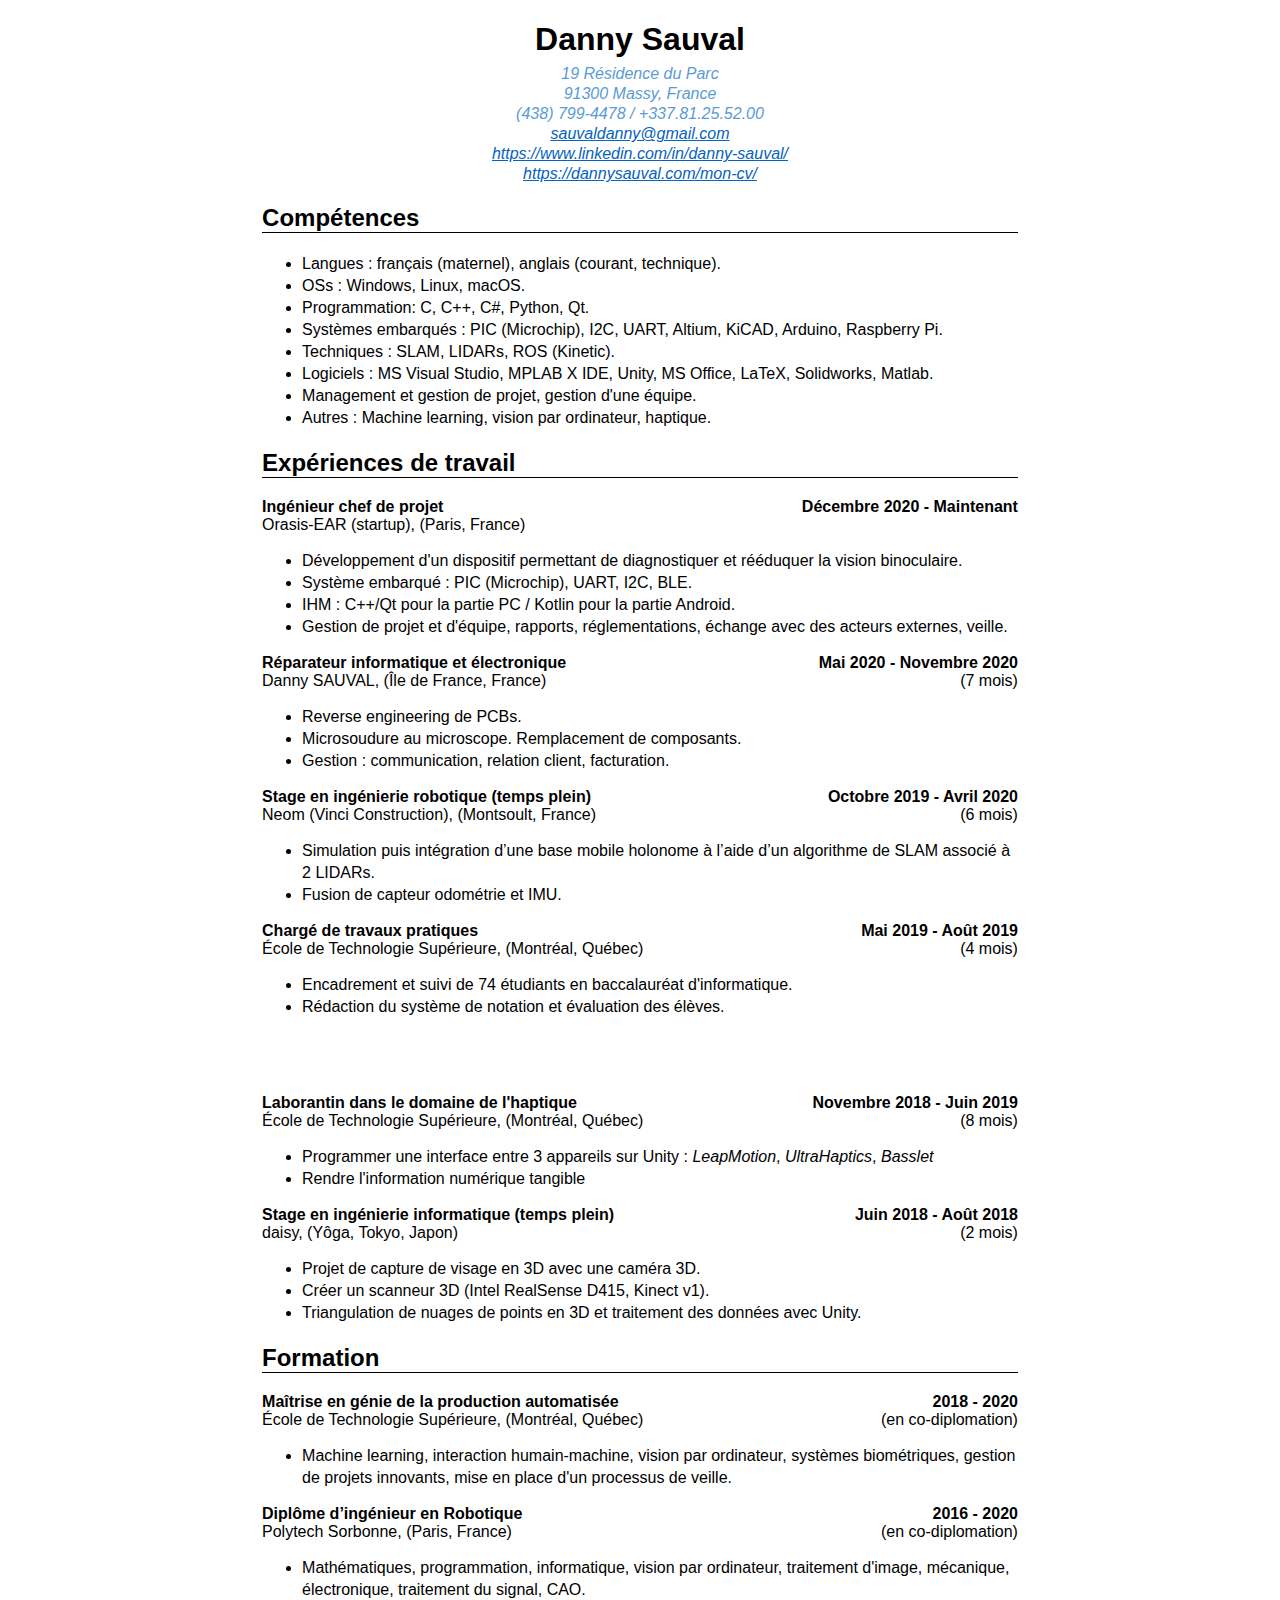
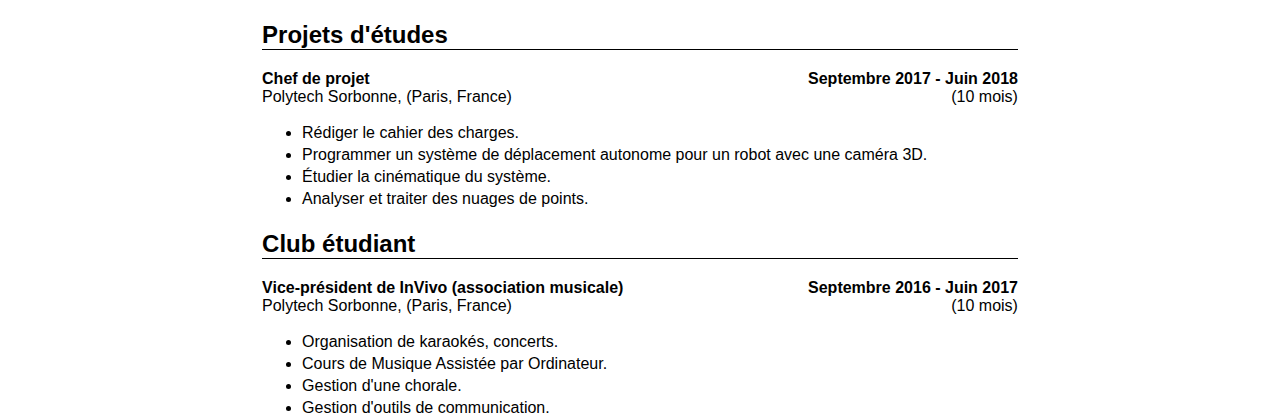
<file: index.html>
<!doctype html>

<html lang="en">
<head>
  <meta charset="utf-8">

  <title>CV Danny SAUVAL QC</title>
  <meta name="description" content="The HTML5 Herald">
  <meta name="author" content="SitePoint">

  <link rel="stylesheet" href="style.css">

</head>

<body>
	<header>
		<h1>Danny Sauval</h1>
		<p>
			19 Résidence du Parc<br>
			91300 Massy, France  <br>
			(438) 799-4478 / +337.81.25.52.00<br>
			<a href="">sauvaldanny@gmail.com</a><br>
			<a href="https://www.linkedin.com/in/danny-sauval/">https://www.linkedin.com/in/danny-sauval/</a><br>
			<a href="https://dannysauval.com/mon-cv/">https://dannysauval.com/mon-cv/</a><br>
		</p>
	</header>
	<main>
		
		<h2>Compétences</h2>
		
		<ul>
			<li>Langues : français (maternel), anglais (courant, technique).</li>
			<li>OSs : Windows, Linux, macOS.</li>
			<li>Programmation: C, C++, C#, Python, Qt.</li>
			<li>Systèmes embarqués : PIC (Microchip), I2C, UART, Altium, KiCAD, Arduino, Raspberry Pi.</li>
			<li>Techniques : SLAM, LIDARs, ROS (Kinetic).</li>
			<li>Logiciels : MS Visual Studio, MPLAB X IDE, Unity, MS Office, LaTeX, Solidworks, Matlab.</li>
			<li>Management et gestion de projet, gestion d'une équipe.</li>
			<li>Autres : Machine learning, vision par ordinateur, haptique.</li>
		</ul>

		<h2>Expériences de travail</h2>
		<span class="exp"><strong>Ingénieur chef de projet</strong><br>Orasis-EAR (startup), (Paris, France)<br></span>
		  <span class="date"><strong>Décembre 2020 - Maintenant</strong><br></span>
		
		  <ul>
			<li>Développement d'un dispositif permettant de diagnostiquer et rééduquer la vision binoculaire.</li>
			<li>Système embarqué : PIC (Microchip), UART, I2C, BLE.</li>
			<li>IHM : C++/Qt pour la partie PC / Kotlin pour la partie Android.</li>
			<li>Gestion de projet et d'équipe, rapports, réglementations, échange avec des acteurs externes, veille.</li>
		</ul>

		<span class="exp"><strong>Réparateur informatique et électronique</strong><br>Danny SAUVAL, (Île de France, France)<br></span>
		<span class="date"><strong>Mai 2020 - Novembre 2020</strong><br>(7 mois)</span>
	  
		<ul>
			<li>Reverse engineering de PCBs.</li>
			<li>Microsoudure au microscope. Remplacement de composants.</li>
			<li>Gestion : communication, relation client, facturation.</li>
	  	</ul>
		
		<span class="exp"><strong>Stage en ingénierie robotique (temps plein)</strong><br>Neom (Vinci Construction), (Montsoult, France)<br></span>
		  <span class="date"><strong>Octobre 2019 - Avril 2020</strong><br>(6 mois)</span>
		
		  <ul>
			  <li>Simulation puis intégration d’une base mobile holonome à l’aide d’un algorithme de SLAM associé à 2 LIDARs.</li>
			  <li>Fusion de capteur odométrie et IMU.</li>
		</ul>

		<span class="exp"><strong>Chargé de travaux pratiques</strong><br>École de Technologie Supérieure, (Montréal, Québec)<br></span>
		<span class="date"><strong>Mai 2019 - Août 2019</strong><br>(4 mois)</span>
	  
		<ul>
			<li>Encadrement et suivi de 74 étudiants en baccalauréat d'informatique.</li>
			<li>Rédaction du système de notation et évaluation des élèves.</li>
		</ul>
		  
		<span class="exp new_page"><strong>Laborantin dans le domaine de l'haptique</strong><br>École de Technologie Supérieure, (Montréal, Québec)<br></span>
		<span class="date new_page"><strong>Novembre 2018 - Juin 2019</strong><br>(8 mois)</span>

		<ul>
			<li>Programmer une interface entre 3 appareils sur Unity : <i>LeapMotion</i>, <i>UltraHaptics</i>, <i>Basslet</i></li>
			<li>Rendre l'information numérique tangible</li>
		</ul>
		
		<span class="exp"><strong>Stage en ingénierie informatique (temps plein)</strong><br>daisy, (Yôga, Tokyo, Japon)<br></span>
		<span class="date"><strong>Juin 2018 - Août 2018</strong><br>(2 mois)</span>

		<ul>
			<li>Projet de capture de visage en 3D avec une caméra 3D.</li>
			<li>Créer un scanneur 3D (Intel RealSense D415, Kinect v1).</li>
			<li>Triangulation de nuages de points en 3D et traitement des données avec Unity.</li>
		</ul>

	
	<h2>Formation</h2>
	<span class="exp"><strong>Maîtrise en génie de la production automatisée</strong><br>
  École de Technologie Supérieure, (Montréal, Québec)<br></span>
	<span class="date"><strong>2018 - 2020</strong><br>(en co-diplomation)</span>  

	<ul>
		<li>Machine learning, interaction humain-machine, vision par ordinateur, systèmes biométriques, gestion de projets innovants, mise en place d'un processus de veille.</li>
	</ul>

	<span class="exp"><strong>Diplôme d’ingénieur en Robotique</strong><br>
  Polytech Sorbonne, (Paris, France)<br></span>
	<span class="date"><strong>2016 - 2020</strong><br>(en co-diplomation)</span>  

	<ul>
		<li>Mathématiques, programmation, informatique, vision par ordinateur, traitement d'image, mécanique, électronique, traitement du signal, CAO.</li>
	</ul>
  	
  	<h2>Projets d'études</h2>

  	<span class="exp"><strong>Chef de projet</strong><br>
  Polytech Sorbonne, (Paris, France)<br></span>
  	<span class="date"><strong>Septembre 2017 - Juin 2018</strong><br>(10 mois)</span>  	

  	<ul>
  		<li>Rédiger le cahier des charges.</li>
  		<li>Programmer un système de déplacement autonome pour un robot avec une caméra 3D.</li>
  		<li>Étudier la cinématique du système.</li>
  		<li>Analyser et traiter des nuages de points.</li>
  	</ul>


  	<h2>Club étudiant</h2>
	<span class="exp"><strong>Vice-président de InVivo (association musicale)</strong><br>
  Polytech Sorbonne, (Paris, France)<br></span>
  	<span class="date"><strong>Septembre 2016 - Juin 2017</strong><br>(10 mois)</span>

  	<ul>
  		<li>Organisation de karaokés, concerts.</li>
  		<li>Cours de Musique Assistée par Ordinateur.</li>
  		<li>Gestion d'une chorale.</li>
  		<li>Gestion d'outils de communication.</li>
  	</ul>
  </main>
</body>
</html>
</file>
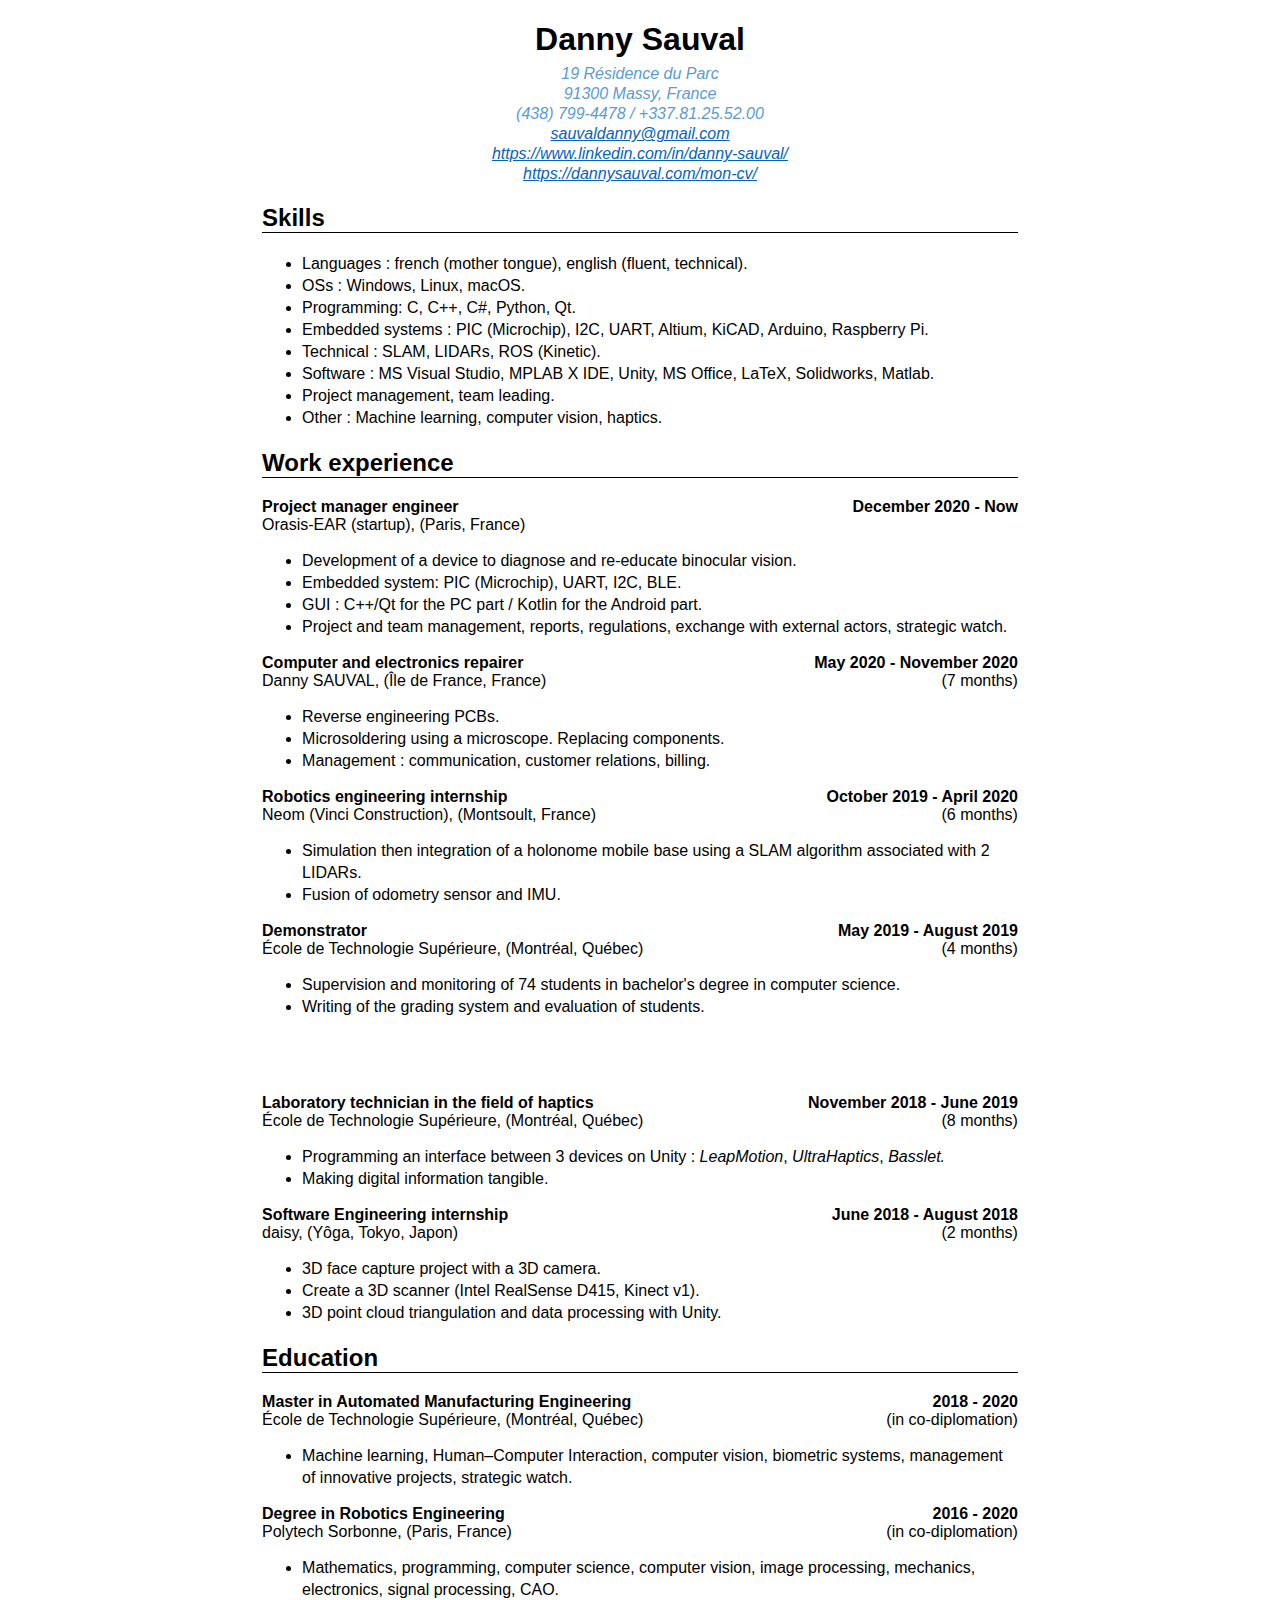
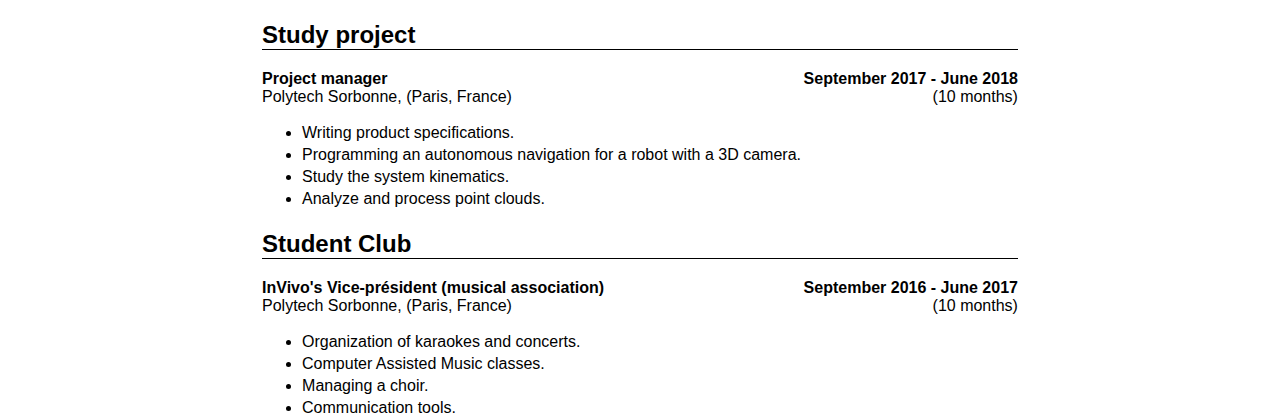
<file: index_en.html>
<!doctype html>

<html lang="en">
<head>
  <meta charset="utf-8">

  <title>CV Danny SAUVAL QC</title>
  <meta name="description" content="The HTML5 Herald">
  <meta name="author" content="SitePoint">

  <link rel="stylesheet" href="style.css">

</head>

<body>
	<header>
		<h1>Danny Sauval</h1>
		<p>
			19 Résidence du Parc<br>
			91300 Massy, France  <br>
			(438) 799-4478 / +337.81.25.52.00<br>
			<a href="">sauvaldanny@gmail.com</a><br>
			<a href="https://www.linkedin.com/in/danny-sauval/">https://www.linkedin.com/in/danny-sauval/</a><br>
			<a href="https://dannysauval.com/mon-cv/">https://dannysauval.com/mon-cv/</a><br>
		</p>
	</header>
	<main>
		
		<h2>Skills</h2>
		
		<ul>
			<li>Languages : french (mother tongue), english (fluent, technical).</li>
			<li>OSs : Windows, Linux, macOS.</li>
			<li>Programming: C, C++, C#, Python, Qt.</li>
			<li>Embedded systems : PIC (Microchip), I2C, UART, Altium, KiCAD, Arduino, Raspberry Pi.</li>
			<li>Technical : SLAM, LIDARs, ROS (Kinetic).</li>
			<li>Software : MS Visual Studio, MPLAB X IDE, Unity, MS Office, LaTeX, Solidworks, Matlab.</li>
			<li>Project management, team leading.</li>
			<li>Other : Machine learning, computer vision, haptics.</li>
		</ul>

		<h2>Work experience</h2>
		<span class="exp"><strong>Project manager engineer</strong><br>Orasis-EAR (startup), (Paris, France)<br></span>
		  <span class="date"><strong>December 2020 - Now</strong><br></span>
		
		  <ul>
			<li>Development of a device to diagnose and re-educate binocular vision.</li>
			<li>Embedded system: PIC (Microchip), UART, I2C, BLE.</li>
			<li>GUI : C++/Qt for the PC part / Kotlin for the Android part.</li>
			<li>Project and team management, reports, regulations, exchange with external actors, strategic watch.</li>
		</ul>

		<span class="exp"><strong>Computer and electronics repairer</strong><br>Danny SAUVAL, (Île de France, France)<br></span>
		<span class="date"><strong>May 2020 - November 2020</strong><br>(7 months)</span>
	  
		<ul>
			<li>Reverse engineering PCBs.</li>
			<li>Microsoldering using a microscope. Replacing components.</li>
			<li>Management : communication, customer relations, billing.</li>
	  	</ul>
		
		<span class="exp"><strong>Robotics engineering internship</strong><br>Neom (Vinci Construction), (Montsoult, France)<br></span>
		  <span class="date"><strong>October 2019 - April 2020</strong><br>(6 months)</span>
		
		  <ul>
			  <li>Simulation then integration of a holonome mobile base using a SLAM algorithm associated with 2 LIDARs.</li>
			  <li>Fusion of odometry sensor and IMU.</li>
		</ul>

		<span class="exp"><strong>Demonstrator</strong><br>École de Technologie Supérieure, (Montréal, Québec)<br></span>
		<span class="date"><strong>May 2019 - August 2019</strong><br>(4 months)</span>
	  
		<ul>
			<li>Supervision and monitoring of 74 students in bachelor's degree in computer science.</li>
			<li>Writing of the grading system and evaluation of students.</li>
		</ul>

		
		  <span class="exp new_page"><strong>Laboratory technician in the field of haptics</strong><br>École de Technologie Supérieure, (Montréal, Québec)<br></span>
		  <span class="date new_page"><strong>November 2018 - June 2019</strong><br>(8 months)</span>
		
		  <ul>
			  <li>Programming an interface between 3 devices on Unity : <i>LeapMotion</i>, <i>UltraHaptics</i>, <i>Basslet.</i></li>
			  <li>Making digital information tangible.</li>
		  </ul>
		
		  <span class="exp"><strong>Software Engineering internship</strong><br>daisy, (Yôga, Tokyo, Japon)<br></span>
		  <span class="date"><strong>June 2018 - August 2018</strong><br>(2 months)</span>
		
		  <ul>
			  <li>3D face capture project with a 3D camera.</li>
			  <li>Create a 3D scanner (Intel RealSense D415, Kinect v1).</li>
			  <li>3D point cloud triangulation and data processing with Unity.</li>
		  </ul>

	
	<h2>Education</h2>
	<span class="exp"><strong>Master in Automated Manufacturing Engineering</strong><br>École de Technologie Supérieure, (Montréal, Québec)<br></span>
	<span class="date"><strong>2018 - 2020</strong><br>(in co-diplomation)</span>  

	<ul>
		<li>Machine learning, Human–Computer Interaction, computer vision, biometric systems, management of innovative projects, strategic watch.</li>
	</ul>

	<span class="exp"><strong>Degree in Robotics Engineering</strong><br>Polytech Sorbonne, (Paris, France)<br></span>
	<span class="date"><strong>2016 - 2020</strong><br>(in co-diplomation)</span>  

	<ul>
		<li>Mathematics, programming, computer science, computer vision, image processing, mechanics, electronics, signal processing, CAO.</li>
	</ul>
  	
  	<h2>Study project</h2>

  	<span class="exp"><strong>Project manager</strong><br>
  Polytech Sorbonne, (Paris, France)<br></span>
  	<span class="date"><strong>September 2017 - June 2018</strong><br>(10 months)</span>  	

  	<ul>
  		<li>Writing product specifications.</li>
  		<li>Programming an autonomous navigation for a robot with a 3D camera.</li>
  		<li>Study the system kinematics.</li>
  		<li>Analyze and process point clouds.</li>
  	</ul>

  	<h2>Student Club</h2>
	<span class="exp"><strong>InVivo's Vice-président (musical association)</strong><br>Polytech Sorbonne, (Paris, France)<br></span>
  	<span class="date"><strong>September 2016 - June 2017</strong><br>(10 months)</span>

  	<ul>
  		<li>Organization of karaokes and concerts.</li>
  		<li>Computer Assisted Music classes.</li>
  		<li>Managing a choir.</li>
  		<li>Communication tools.</li>
  	</ul>
  </main>
</body>
</html>
</file>
<file: style.css>
body{
    height: 29.7cm;
    width: 20cm;
    margin:auto;
    /* change the margins as you want them to be. */
    font-family: Helvetica, Arial, sans-serif; 
} 

a {
	color: rgb(5, 99, 193);
	text-decoration: underline; 
}

header {
	text-align: center;
	width: 80%;
	margin: auto; 
}

header h1 {
	font-weight: bold;
	margin-bottom: -10px;
}

header p {
	color: rgb(91, 155, 213); 
	font-style: italic;
	line-height: 20px;
}


main h2 {
	border-bottom: 1px solid black; 
}

main span.new_page{
	padding-top: 60px;
}

main span.exp {
	display: inline-block;
	
}

main span.date {
	display: inline-block; 
	float: right; 
	text-align: right; 
}

main ul{
	line-height: 22px;
}
</file>
